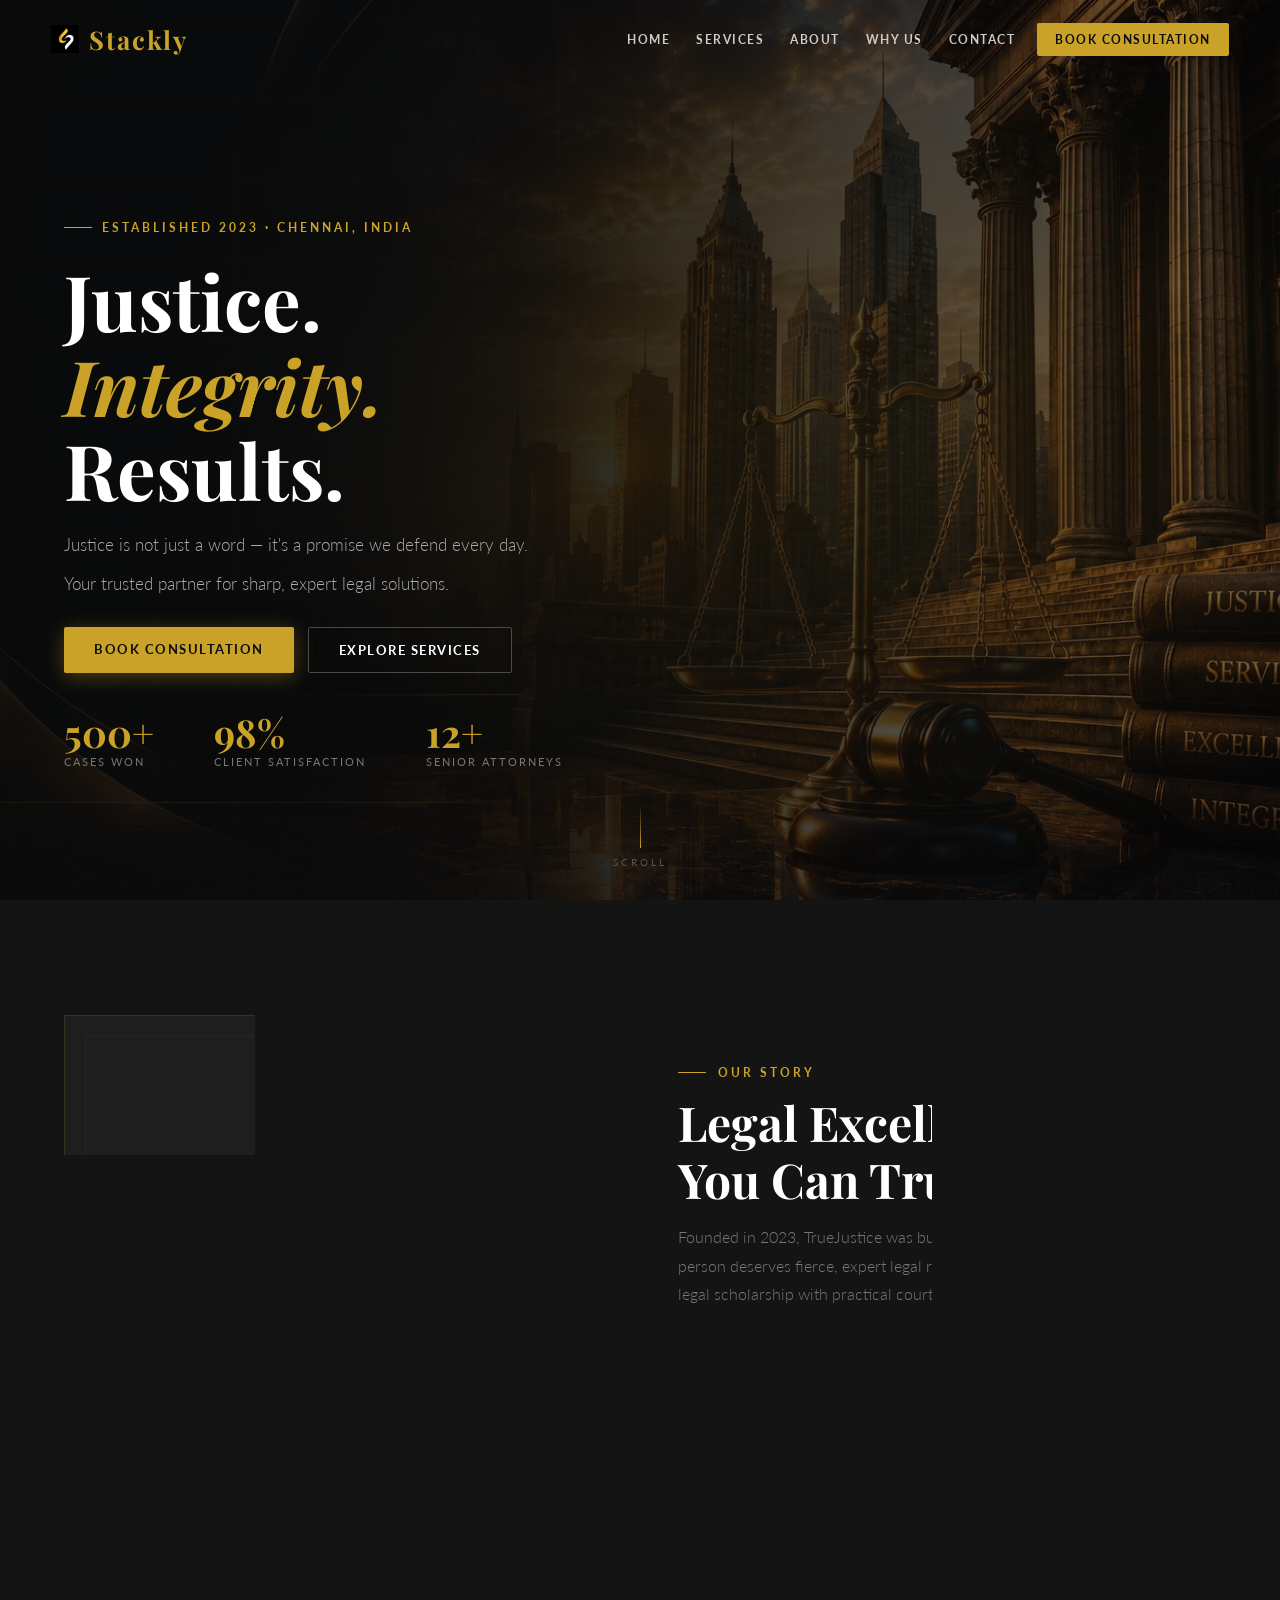
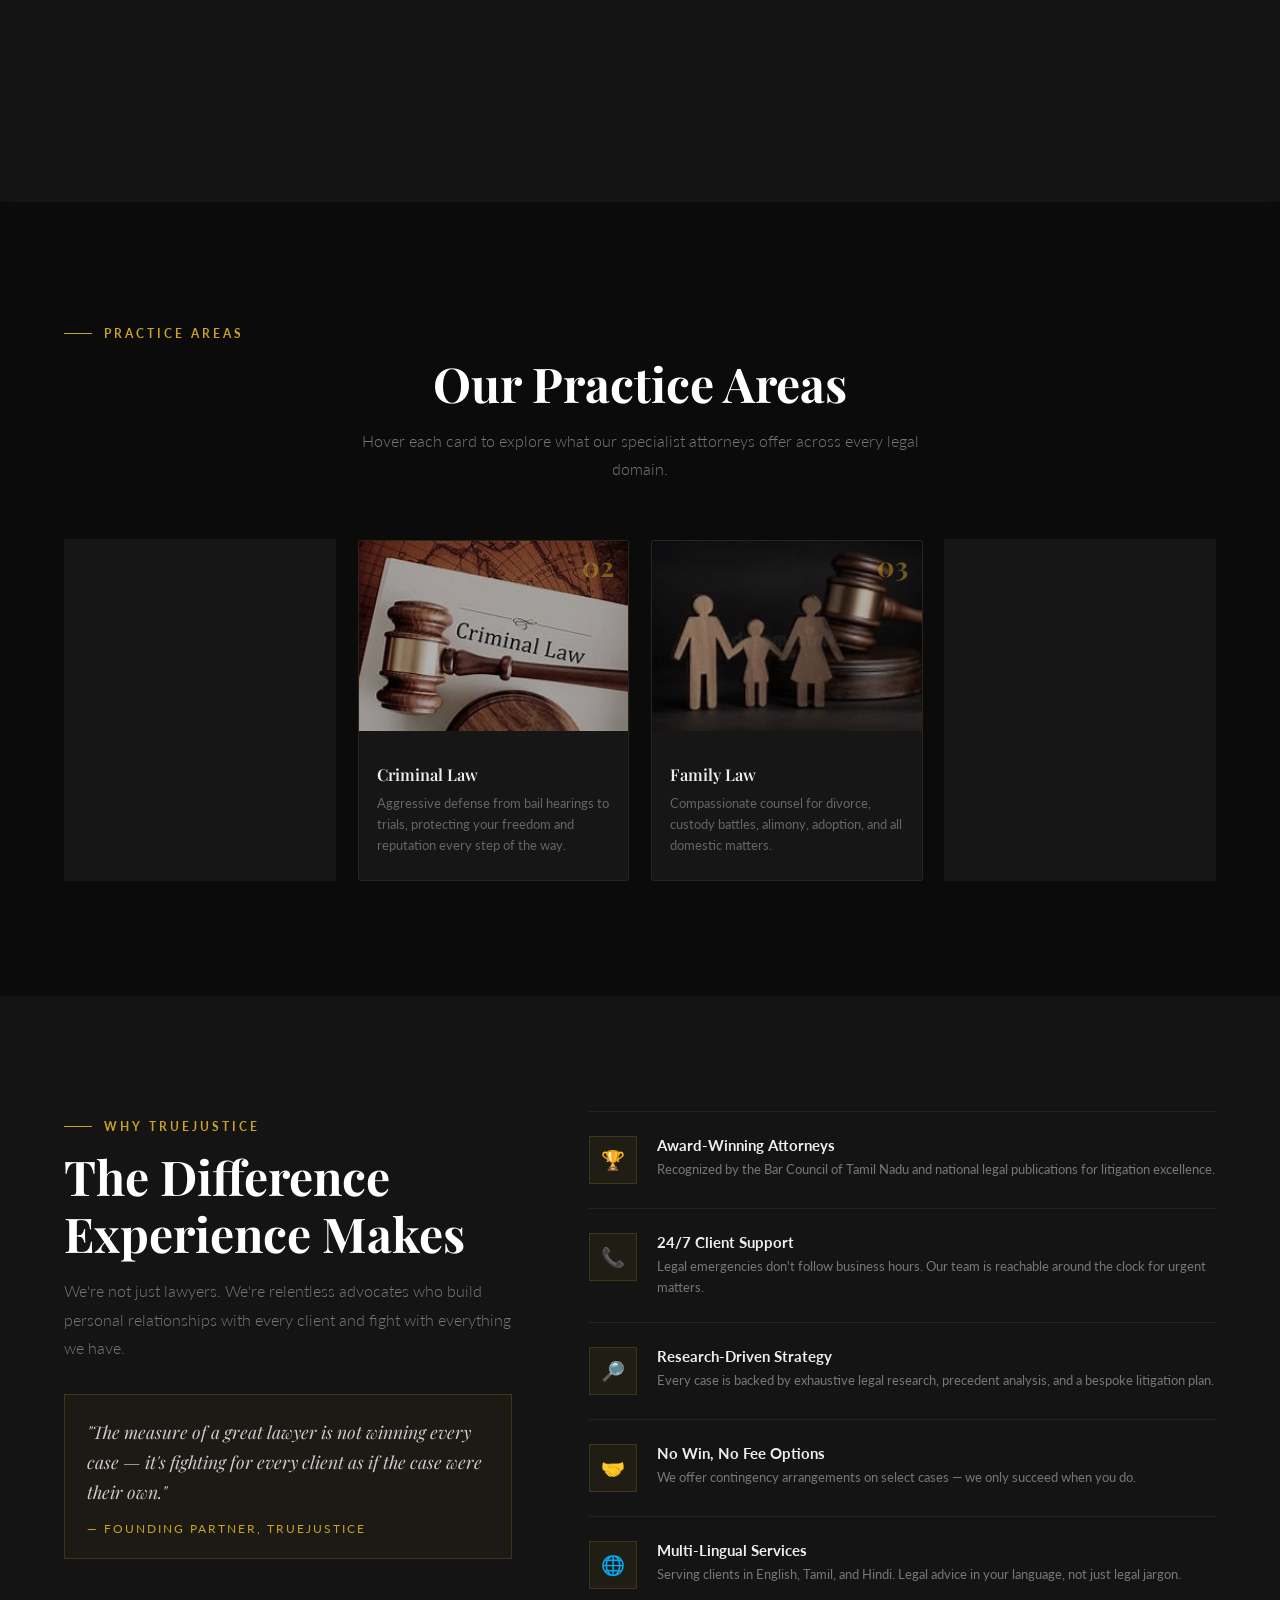
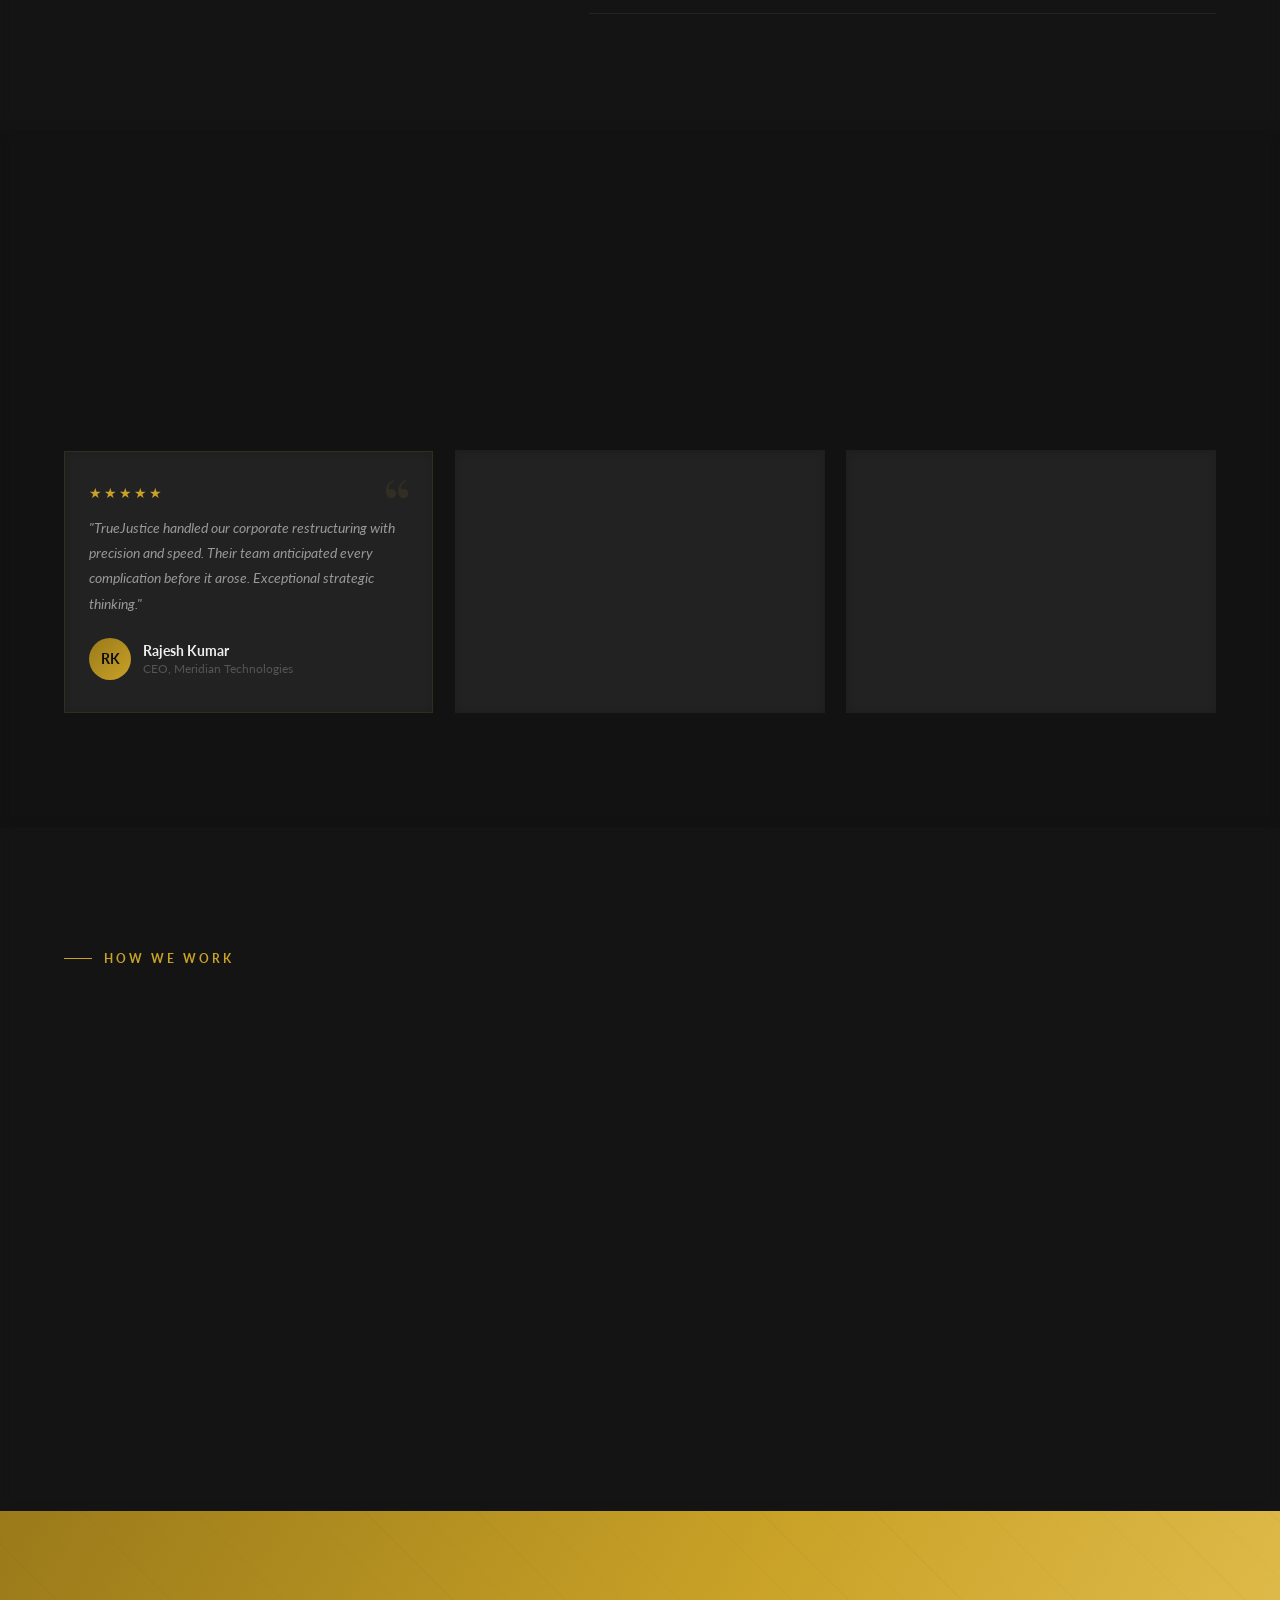
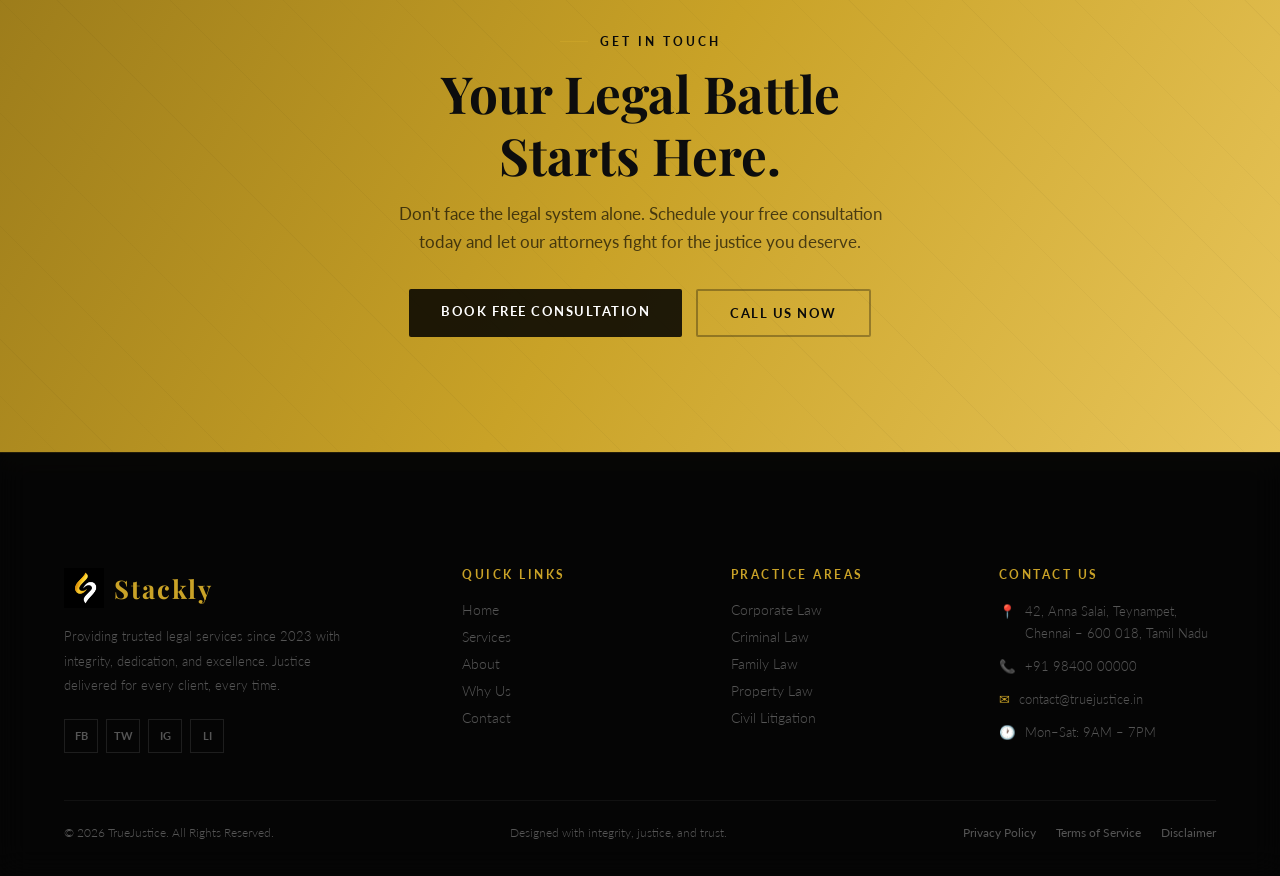
<file: index.html>
<!DOCTYPE html>
<html lang="en">
<head>
  <meta charset="UTF-8" />
  <meta name="viewport" content="width=device-width, initial-scale=1.0" />
  <title>TrueJustice</title>
  <link rel="stylesheet" href="./index.css" />
  <link href="https://fonts.googleapis.com/css2?family=Playfair+Display:ital,wght@0,400;0,600;0,700;1,400&family=Lato:wght@300;400;700&display=swap" rel="stylesheet" />
</head>
<body>


  <header class="navbar" id="navbar">
    <a href="./index.html" class="logo"><img src="./assets/Stackly logo.webp" alt="logo">Stackly</a>
    <nav class="nav-links" id="navLinks">
      <a href="./index.html">Home</a>
      <a href="./404page.html">Services</a>
      <a href="./404page.html">About</a>
      <a href="./404page.html">Why Us</a>
      <a href="./404page.html">Contact</a>
      <a href="./404page.html" class="nav-cta">Book Consultation</a>
    </nav>
    <button class="hamburger" id="hamburger" aria-label="Toggle menu">
      <span></span><span></span><span></span>
    </button>
  </header>

 
  <section class="hero" id="home">
    <div class="hero-overlay"></div>
    <div class="hero-grid-lines"></div>
    <div class="hero-inner">
      <div class="hero-content">
        <div class="tag">Established 2023 &middot; Chennai, India</div>
        <h1>Justice.<br><em>Integrity.</em><br>Results.</h1>
        <p>Justice is not just a word — it's a promise we defend every day.</p>
        <p>Your trusted partner for sharp, expert legal solutions.</p>
        <div class="hero-btns">
         <a href="./404page.html" class="btn-primary">Book Consultation</a>
          <a href="./404page.html" class="btn-ghost">Explore Services</a>
        </div>
      </div>
      <div class="hero-stats">
        <div class="stat"><div class="stat-num">500+</div><div class="stat-label">Cases Won</div></div>
        <div class="stat"><div class="stat-num">98%</div><div class="stat-label">Client Satisfaction</div></div>
        <div class="stat"><div class="stat-num">12+</div><div class="stat-label">Senior Attorneys</div></div>
      </div>
    </div>
    <div class="hero-scroll-indicator">
      <div class="scroll-line"></div>
      <span>Scroll</span>
    </div>
  </section>

  <section class="about" id="about">
    <div class="about-visual reveal-left">
      <div class="about-frame"></div>
      <svg class="scales-svg" viewBox="0 0 100 100" fill="none" xmlns="http://www.w3.org/2000/svg">
        <line x1="50" y1="10" x2="50" y2="90" stroke="#c9a227" stroke-width="2"/>
        <line x1="20" y1="30" x2="80" y2="30" stroke="#c9a227" stroke-width="2"/>
        <line x1="20" y1="30" x2="20" y2="55" stroke="#c9a227" stroke-width="1.5"/>
        <line x1="80" y1="30" x2="80" y2="55" stroke="#c9a227" stroke-width="1.5"/>
        <ellipse cx="20" cy="57" rx="12" ry="4" stroke="#c9a227" stroke-width="1.5"/>
        <ellipse cx="80" cy="57" rx="12" ry="4" stroke="#c9a227" stroke-width="1.5"/>
        <rect x="44" y="88" width="12" height="3" stroke="#c9a227" stroke-width="1.5"/>
      </svg>
      <div class="about-badge"><strong>3+</strong><span>Years of<br>Excellence</span></div>
    </div>
    <div class="about-text reveal-right">
      <div class="section-label">Our Story</div>
      <h2 class="section-title">Legal Excellence<br>You Can Trust</h2>
      <p class="section-desc">Founded in 2023, TrueJustice was built on a singular conviction: every person deserves fierce, expert legal representation. We combine rigorous legal scholarship with practical courtroom experience to deliver outcomes that matter.</p>
      <div class="pillars">
        <div class="pillar">
          <div class="pillar-icon">&#9878;</div>
          <h4>Fair Representation</h4>
          <p>Equal dedication for every client, regardless of case complexity.</p>
        </div>
        <div class="pillar">
          <div class="pillar-icon">&#128737;</div>
          <h4>Confidentiality</h4>
          <p>Your privacy is protected with the strictest professional standards.</p>
        </div>
        <div class="pillar">
          <div class="pillar-icon">&#128203;</div>
          <h4>Transparent Fees</h4>
          <p>No hidden charges. Clear billing from the very first consultation.</p>
        </div>
        <div class="pillar">
          <div class="pillar-icon">&#9203;</div>
          <h4>Timely Action</h4>
          <p>We act swiftly to protect your rights and meet every deadline.</p>
        </div>
      </div>
    </div>
  </section>

  <section class="services" id="services">
    <div class="section-label reveal" style="justify-content:center;">Practice Areas</div>
    <h2 class="section-title reveal" style="text-align:center;">Our Practice Areas</h2>
    <p class="section-desc reveal" style="text-align:center;margin:0 auto 56px;">Hover each card to explore what our specialist attorneys offer across every legal domain.</p>
    <div class="cards-grid">
      <div class="card reveal delay-1">
        <div class="card-img-wrap">
          <img src="./assets/coperate.webp" alt="Corporate Law" loading="lazy" onerror="this.style.display='none'">
          <div class="card-num">01</div>
        </div>
        <div class="card-body">
          <div class="card-line"></div>
          <h3>Corporate Law</h3>
          <p>Mergers, acquisitions, compliance, board governance, and commercial contracts for businesses of all sizes.</p>
        </div>
      </div>
      <div class="card reveal delay-2">
        <div class="card-img-wrap">
          <img src="./assets/criminal law.webp" alt="Criminal Law" loading="lazy" onerror="this.style.display='none'">
          <div class="card-num">02</div>
        </div>
        <div class="card-body">
          <div class="card-line"></div>
          <h3>Criminal Law</h3>
          <p>Aggressive defense from bail hearings to trials, protecting your freedom and reputation every step of the way.</p>
        </div>
      </div>
      <div class="card reveal delay-3">
        <div class="card-img-wrap">
          <img src="./assets/Family law.webp" alt="Family Law" loading="lazy" onerror="this.style.display='none'">
          <div class="card-num">03</div>
        </div>
        <div class="card-body">
          <div class="card-line"></div>
          <h3>Family Law</h3>
          <p>Compassionate counsel for divorce, custody battles, alimony, adoption, and all domestic matters.</p>
        </div>
      </div>
      <div class="card reveal delay-4">
        <div class="card-img-wrap">
          <img src="./assets/Property law.webp" alt="Property Law" loading="lazy" onerror="this.style.display='none'">
          <div class="card-num">04</div>
        </div>
        <div class="card-body">
          <div class="card-line"></div>
          <h3>Property Law</h3>
          <p>Land disputes, registration, tenancy rights, real estate due diligence, and encroachment cases.</p>
        </div>
      </div>
    </div>
  </section>

  <section class="why" id="why">
    <div class="why-left reveal-left">
      <div class="section-label">Why TrueJustice</div>
      <h2 class="section-title">The Difference<br>Experience Makes</h2>
      <p class="section-desc">We're not just lawyers. We're relentless advocates who build personal relationships with every client and fight with everything we have.</p>
      <blockquote class="founder-quote">
        <p>"The measure of a great lawyer is not winning every case — it's fighting for every client as if the case were their own."</p>
        <cite>— Founding Partner, TrueJustice</cite>
      </blockquote>
    </div>
    <div class="why-features reveal-right">
      <div class="feature">
        <div class="feature-icon">&#127942;</div>
        <div class="feature-text">
          <h4>Award-Winning Attorneys</h4>
          <p>Recognized by the Bar Council of Tamil Nadu and national legal publications for litigation excellence.</p>
        </div>
      </div>
      <div class="feature">
        <div class="feature-icon">&#128222;</div>
        <div class="feature-text">
          <h4>24/7 Client Support</h4>
          <p>Legal emergencies don't follow business hours. Our team is reachable around the clock for urgent matters.</p>
        </div>
      </div>
      <div class="feature">
        <div class="feature-icon">&#128270;</div>
        <div class="feature-text">
          <h4>Research-Driven Strategy</h4>
          <p>Every case is backed by exhaustive legal research, precedent analysis, and a bespoke litigation plan.</p>
        </div>
      </div>
      <div class="feature">
        <div class="feature-icon">&#129309;</div>
        <div class="feature-text">
          <h4>No Win, No Fee Options</h4>
          <p>We offer contingency arrangements on select cases — we only succeed when you do.</p>
        </div>
      </div>
      <div class="feature">
        <div class="feature-icon">&#127760;</div>
        <div class="feature-text">
          <h4>Multi-Lingual Services</h4>
          <p>Serving clients in English, Tamil, and Hindi. Legal advice in your language, not just legal jargon.</p>
        </div>
      </div>
    </div>
  </section>

  <section class="testimonials" id="testimonials">
    <div class="section-label reveal" style="justify-content:center;">Client Outcomes</div>
    <h2 class="section-title reveal" style="text-align:center;">Voices of Those<br>We've Defended</h2>
    <div class="testi-grid">
      <div class="testi-card reveal delay-1">
        <div class="testi-stars">&#9733;&#9733;&#9733;&#9733;&#9733;</div>
        <p class="testi-text">"TrueJustice handled our corporate restructuring with precision and speed. Their team anticipated every complication before it arose. Exceptional strategic thinking."</p>
        <div class="testi-author">
          <div class="testi-avatar">RK</div>
          <div><div class="testi-name">Rajesh Kumar</div><div class="testi-role">CEO, Meridian Technologies</div></div>
        </div>
      </div>
      <div class="testi-card reveal delay-2">
        <div class="testi-stars">&#9733;&#9733;&#9733;&#9733;&#9733;</div>
        <p class="testi-text">"When I was wrongly accused, I was terrified. TrueJustice stood by me every step, fought aggressively, and secured a full acquittal. I owe them everything."</p>
        <div class="testi-author">
          <div class="testi-avatar">AM</div>
          <div><div class="testi-name">Anitha Moorthy</div><div class="testi-role">Private Individual</div></div>
        </div>
      </div>
      <div class="testi-card reveal delay-3">
        <div class="testi-stars">&#9733;&#9733;&#9733;&#9733;&#9733;</div>
        <p class="testi-text">"Their family law team navigated our custody case with incredible empathy and expertise. They kept our children's best interests at the forefront throughout."</p>
        <div class="testi-author">
          <div class="testi-avatar">SP</div>
          <div><div class="testi-name">Sundar Pillai</div><div class="testi-role">Client — Family Law</div></div>
        </div>
      </div>
    </div>
  </section>

  <section class="process">
    <div class="section-label reveal" style="justify-content:center;">How We Work</div>
    <h2 class="section-title reveal" style="text-align:center;">From First Call<br>to Final Verdict</h2>
    <p class="section-desc reveal" style="text-align:center;margin:0 auto 60px;">A transparent, structured process so you always know where your case stands.</p>
    <div class="process-steps">
      <div class="step reveal delay-1">
        <div class="step-num">1</div>
        <h4>Free Consultation</h4>
        <p>We listen, assess your situation, and advise on realistic outcomes at no charge.</p>
      </div>
      <div class="step reveal delay-2">
        <div class="step-num">2</div>
        <h4>Case Analysis</h4>
        <p>Our team dives deep into facts, precedents, and legal strategies within 48 hours.</p>
      </div>
      <div class="step reveal delay-3">
        <div class="step-num">3</div>
        <h4>Strategy Meeting</h4>
        <p>We present a clear, actionable plan and agree on approach, timeline, and fees.</p>
      </div>
      <div class="step reveal delay-4">
        <div class="step-num">4</div>
        <h4>Representation</h4>
        <p>Your attorney fights relentlessly — in court, in negotiation, or in arbitration.</p>
      </div>
      <div class="step reveal delay-5">
        <div class="step-num">5</div>
        <h4>Resolution</h4>
        <p>We secure the best possible outcome and guide you through every final step.</p>
      </div>
    </div>
  </section>

  <section class="cta" id="contact">
    <div class="cta-inner">
      <div class="section-label" style="justify-content:center;color:#0a0a0a;">Get in Touch</div>
      <h2>Your Legal Battle<br>Starts Here.</h2>
      <p>Don't face the legal system alone. Schedule your free consultation today and let our attorneys fight for the justice you deserve.</p>
      <div class="cta-btns">
        <a href="./404page.html" class="btn-dark">Book Free Consultation</a>
        <a href="./404page.html" class="btn-outline-dark">Call Us Now</a>
      </div>
    </div>
  </section>


  <footer class="footer">
    <div class="footer-grid">
      <div class="footer-brand">
 <div class="brand-header">
   <a href="./index.html"> <img src="./assets/Stackly logo.webp" alt="Stackly Logo" class="footer-logo"></a>
    <span class="brand-name">Stackly</span>
  </div>
        <p>Providing trusted legal services since 2023 with integrity, dedication, and excellence. Justice delivered for every client, every time.</p>
        <div class="social-links">
          <a href="./404page.html" class="social-btn">FB</a>
          <a href="./404page.html" class="social-btn">TW</a>
          <a href="./404page.html" class="social-btn">IG</a>
          <a href="./404page.html" class="social-btn">LI</a>
        </div>
      </div>
      <div class="footer-col">
        <h3>Quick Links</h3>
        <a href="./404page.html">Home</a>
        <a href="./404page.html">Services</a>
        <a href="./404page.html">About</a>
        <a href="./404page.html">Why Us</a>
        <a href="./404page.html">Contact</a>
      </div>
      <div class="footer-col">
        <h3>Practice Areas</h3>
        <a href="./404page.html">Corporate Law</a>
        <a href="./404page.html">Criminal Law</a>
        <a href="./404page.html">Family Law</a>
        <a href="./404page.html">Property Law</a>
        <a href="./404page.html">Civil Litigation</a>
      </div>
      <div class="footer-col">
        <h3>Contact Us</h3>
        <div class="contact-row"><span class="ci">&#128205;</span><span>42, Anna Salai, Teynampet,<br>Chennai – 600 018, Tamil Nadu</span></div>
        <div class="contact-row"><span class="ci">&#128222;</span><span>+91 98400 00000</span></div>
        <div class="contact-row"><span class="ci">&#9993;</span><span>contact@truejustice.in</span></div>
        <div class="contact-row"><span class="ci">&#128336;</span><span>Mon–Sat: 9AM – 7PM</span></div>
      </div>
    </div>
    <hr class="footer-hr" />
    <div class="footer-bottom">
      <p>&copy; 2026 TrueJustice. All Rights Reserved.</p>
      <p class="footer-tagline">Designed with integrity, justice, and trust.</p>
      <div class="footer-legal">
        <a href="./404page.html">Privacy Policy</a>
        <a href="./404page.html">Terms of Service</a>
        <a href="./404page.html">Disclaimer</a>
      </div>
    </div>
  </footer>

  <script src="./index.js"></script>
</body>
</html>
</file>
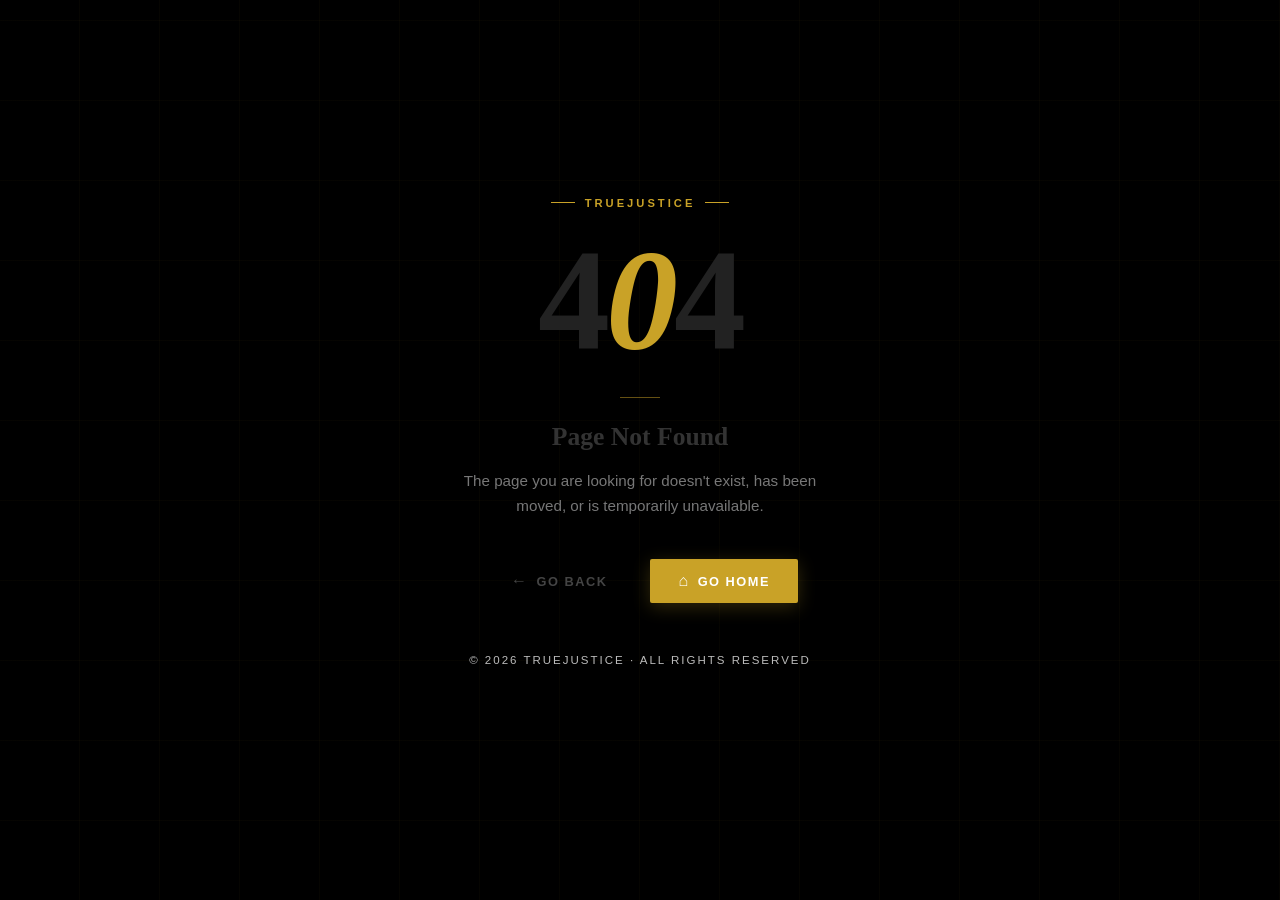
<file: 404page.html>
<!DOCTYPE html>
<html lang="en">
<head>
  <meta charset="UTF-8">
  <meta name="viewport" content="width=device-width, initial-scale=1.0">
  <title>404 - Page Not Found | TrueJustice</title>
  <link rel="stylesheet" href="./404page.css">

  
</head>
<body>

  <div class="container">



    <div class="label">TrueJustice</div>

    <h1>4<span>0</span>4</h1>

    <div class="divider"></div>

    <h2>Page Not Found</h2>
    <p>The page you are looking for doesn't exist, has been moved, or is temporarily unavailable.</p>

    <div class="btn-group">
      <a href="javascript:history.back()" class="btn-ghost">
        <span class="arrow-left">&#8592;</span> Go Back
      </a>
      <a href="./index.html" class="btn-primary">
        <span class="arrow-home">&#8962;</span> Go Home
      </a>
    </div>

    <p class="footer-note">&copy; 2026 TrueJustice &middot; All Rights Reserved</p>
  </div>

</body>
</html>
</file>
<file: index.css>
*, *::before, *::after {
  margin: 0;
  padding: 0;
  box-sizing: border-box;
}

:root {
  --gold:       #c9a227;
  --gold-light: #e8c55a;
  --gold-dark:  #9a7a1a;
  --black:      #0a0a0a;
  --dark:       #111214;
  --dark2:      #1a1c20;
  --dark3:      #22252b;
  --gray:       #888;

  /* fluid spacing tokens */
  --section-px: clamp(18px, 5vw, 100px);
  --section-py: clamp(60px, 9vw, 140px);
}

html {
  scroll-behavior: smooth;
  overflow-x: hidden;
}

body {
  background: var(--black);
  color: #fff;
  font-family: 'Lato', Arial, sans-serif;
  overflow-x: hidden;
  width: 100%;
}

img { display: block; max-width: 100%; }

::-webkit-scrollbar { width: 5px; }
::-webkit-scrollbar-track { background: var(--dark); }
::-webkit-scrollbar-thumb { background: var(--gold-dark); border-radius: 3px; }


.reveal        { opacity: 0; transform: translateY(36px);  transition: opacity .7s ease, transform .7s ease; }
.reveal-left   { opacity: 0; transform: translateX(-36px); transition: opacity .7s ease, transform .7s ease; }
.reveal-right  { opacity: 0; transform: translateX(36px);  transition: opacity .7s ease, transform .7s ease; }
.reveal.visible,
.reveal-left.visible,
.reveal-right.visible { opacity: 1; transform: translate(0); }
.delay-1 { transition-delay: .10s; }
.delay-2 { transition-delay: .20s; }
.delay-3 { transition-delay: .30s; }
.delay-4 { transition-delay: .40s; }
.delay-5 { transition-delay: .50s; }

.section-label {
  display: inline-flex;
  align-items: center;
  gap: 12px;
  font-size: clamp(.65rem, 1.2vw, .75rem);
  letter-spacing: 3px;
  text-transform: uppercase;
  color: var(--gold);
  font-weight: 700;
  margin-bottom: 14px;
}
.section-label::before {
  content: '';
  width: 28px;
  height: 1px;
  background: var(--gold);
  flex-shrink: 0;
}

.section-title {
  font-family: 'Playfair Display', Georgia, serif;
  font-size: clamp(1.8rem, 4vw, 3rem);
  font-weight: 700;
  line-height: 1.18;
  margin-bottom: 16px;
  word-break: break-word;
  overflow-wrap: break-word;
}

.section-desc {
  color: var(--gray);
  line-height: 1.8;
  font-weight: 300;
  font-size: clamp(.85rem, 1.5vw, .98rem);
  max-width: 560px;
}


.btn-primary {
  padding: 14px 30px;
  background: var(--gold);
  color: var(--black);
  border: none;
  font-weight: 700;
  font-size: .82rem;
  letter-spacing: 1.5px;
  text-transform: uppercase;
  cursor: pointer;
  border-radius: 2px;
  box-shadow: 0 4px 20px rgba(201,162,39,.35);
  transition: background .3s, transform .2s, box-shadow .3s;
  white-space: nowrap;
}
.btn-primary:hover { background: var(--gold-light); transform: translateY(-2px); box-shadow: 0 8px 30px rgba(201,162,39,.45); }
.btn-primary{
  text-decoration: none;
  font-weight: 700;

}
.btn-ghost {
  padding: 14px 30px;
  background: transparent;
  color: #fff;
  border: 1.5px solid rgba(255,255,255,.3);
  font-weight: 700;
  font-size: .82rem;
  letter-spacing: 1.5px;
  text-transform: uppercase;
  cursor: pointer;
  border-radius: 2px;
  text-decoration: none;
  display: inline-block;
  transition: border-color .3s, color .3s, transform .2s;
  white-space: nowrap;
}
.btn-ghost:hover { border-color: var(--gold); color: var(--gold); transform: translateY(-2px); }

.btn-dark {
  text-decoration: none;
  padding: 14px 32px;
  background: var(--black);
  color: #fff;
  border: none;
  font-weight: 700;
  font-size: .82rem;
  letter-spacing: 1.5px;
  text-transform: uppercase;
  cursor: pointer;
  border-radius: 2px;
  transition: background .3s, transform .2s;
  white-space: nowrap;
}
.btn-dark:hover { background: #222; transform: translateY(-2px); }

.btn-outline-dark {
  padding: 14px 32px;
  background: transparent;
  color: var(--black);
  border: 2px solid rgba(0,0,0,.3);
  font-weight: 700;
  font-size: .82rem;
  letter-spacing: 1.5px;
  text-transform: uppercase;
  cursor: pointer;
  border-radius: 2px;
  text-decoration: none;
  display: inline-block;
  transition: border-color .3s, background .3s, transform .2s;
  white-space: nowrap;
}
.btn-outline-dark:hover { background: rgba(0,0,0,.1); border-color: var(--black); transform: translateY(-2px); }


.navbar {
  position: fixed;
  top: 0; left: 0;
  width: 100%;
  z-index: 1000;
  display: flex;
  justify-content: space-between;
  align-items: center;
  padding: 22px clamp(18px, 4vw, 60px);
  background: rgba(10,10,10,0);
  backdrop-filter: blur(0);
  transition: background .4s, backdrop-filter .4s, padding .4s, box-shadow .4s;
}
.navbar.scrolled {
  background: rgba(10,10,10,.95);
  backdrop-filter: blur(14px);
  padding-top: 13px;
  padding-bottom: 13px;
  box-shadow: 0 2px 30px rgba(0,0,0,.5);
}

.logo {
  display: flex;
  align-items: center;
  gap: 10px; /* space between logo & text */
  font-family: 'Playfair Display', Georgia, serif;
  font-size: clamp(1.2rem, 3vw, 1.6rem);
  font-weight: 700;
  color: var(--gold);
  letter-spacing: 2px;
  text-decoration: none;
}

.logo img {
  width: 28px;   
  height: 28px;
  object-fit: contain;
}


.logo span {
  color: #fff;
}

.nav-links {
  display: flex;
  align-items: center;
  gap: 6px;
}
.nav-links a {
  color: #ccc;
  text-decoration: none;
  font-weight: 700;
  font-size: .78rem;
  letter-spacing: 1.5px;
  text-transform: uppercase;
  padding: 4px 10px;
  position: relative;
  transition: color .3s;
}
.nav-links a::after {
  content: '';
  position: absolute;
  bottom: 0; left: 10px;
  width: 0; height: 1.5px;
  background: var(--gold);
  transition: width .3s;
}
.nav-links a:hover { color: var(--gold); }
.nav-links a:hover::after { width: calc(100% - 20px); }

.nav-cta {
  background: var(--gold) !important;
  color: var(--black) !important;
  padding: 9px 18px !important;
  border-radius: 2px !important;
  margin-left: 6px !important;
  transition: background .3s, transform .2s !important;
}
.nav-cta:hover { background: var(--gold-light) !important; transform: translateY(-1px) !important; }
.nav-cta::after { display: none !important; }


.hamburger {
  display: none;
  flex-direction: column;
  justify-content: center;
  gap: 5px;
  background: none;
  border: none;
  cursor: pointer;
  padding: 4px;
  z-index: 1100;
}
.hamburger span {
  display: block;
  width: 24px;
  height: 2px;
  background: #fff;
  border-radius: 2px;
  transition: transform .3s, opacity .3s;
}
.hamburger.open span:nth-child(1) { transform: translateY(7px) rotate(45deg); }
.hamburger.open span:nth-child(2) { opacity: 0; }
.hamburger.open span:nth-child(3) { transform: translateY(-7px) rotate(-45deg); }


.hero {
  position: relative;
  min-height: 100vh;
  display: flex;
  flex-direction: column;
  justify-content: center;
  background: url('./assets/content\ img.webp') center/cover no-repeat;
  overflow: hidden;
}
.hero-overlay {
  position: absolute;
  inset: 0;
  background:
    radial-gradient(ellipse 70% 70% at 70% 50%, rgba(201,162,39,.07) 0%, transparent 70%),
    linear-gradient(to right, rgba(0,0,0,.9) 40%, rgba(0,0,0,.45) 100%);
}
.hero-grid-lines {
  position: absolute;
  inset: 0;
  background-image:
    repeating-linear-gradient(0deg, transparent, transparent 79px, rgba(201,162,39,.025) 80px),
    repeating-linear-gradient(90deg, transparent, transparent 79px, rgba(201,162,39,.025) 80px);
  pointer-events: none;
}

.hero-inner {
  position: relative;
  z-index: 2;
  width: 100%;
  padding: 120px var(--section-px) 40px;
  display: flex;
  flex-direction: column;
  gap: 40px;
}

.hero-content { max-width: 640px; }

.tag {
  display: inline-flex;
  align-items: center;
  gap: 10px;
  font-size: .72rem;
  letter-spacing: 3px;
  text-transform: uppercase;
  color: var(--gold);
  font-weight: 700;
  margin-bottom: 24px;
  opacity: 0;
  animation: fadeUp .8s .3s forwards;
}
.tag::before { content: ''; width: 28px; height: 1px; background: var(--gold); }

.hero h1 {
  font-family: 'Playfair Display', Georgia, serif;
  font-size: clamp(2.6rem, 6vw, 5rem);
  line-height: 1.1;
  font-weight: 700;
  margin-bottom: 20px;
  opacity: 0;
  animation: fadeUp .8s .5s forwards;
}
.hero h1 em { color: var(--gold); font-style: italic; }

.hero p {
  font-size: clamp(.88rem, 1.5vw, 1.05rem);
  color: #bbb;
  max-width: 500px;
  margin-bottom: 10px;
  line-height: 1.7;
  font-weight: 300;
  opacity: 0;
  animation: fadeUp .8s .7s forwards;
}

.hero-btns {
  display: flex;
  gap: 14px;
  flex-wrap: wrap;
  margin-top: 28px;
  opacity: 0;
  animation: fadeUp .8s .9s forwards;
}

.hero-stats {
  display: flex;
  gap: clamp(24px, 5vw, 60px);
  flex-wrap: wrap;
  opacity: 0;
  animation: fadeUp .8s 1.1s forwards;
}
.stat-num {
  font-family: 'Playfair Display', Georgia, serif;
  font-size: clamp(1.8rem, 3.5vw, 2.4rem);
  font-weight: 700;
  color: var(--gold);
  line-height: 1;
}
.stat-label {
  font-size: .68rem;
  letter-spacing: 2px;
  text-transform: uppercase;
  color: var(--gray);
  margin-top: 4px;
}

.hero-scroll-indicator {
  position: absolute;
  bottom: 32px;
  left: 50%;
  transform: translateX(-50%);
  z-index: 2;
  display: flex;
  flex-direction: column;
  align-items: center;
  gap: 8px;
  opacity: 0;
  animation: fadeIn 1s 1.4s forwards;
}
.scroll-line {
  width: 1px;
  height: 44px;
  background: linear-gradient(to bottom, transparent, var(--gold));
  animation: scrollPulse 2s infinite;
}
.hero-scroll-indicator span {
  font-size: .62rem;
  letter-spacing: 3px;
  text-transform: uppercase;
  color: #555;
}


.about {
  display: grid;
  grid-template-columns: 1fr 1fr;
  gap: clamp(32px, 6vw, 90px);
  align-items: center;
  padding: var(--section-py) var(--section-px);
  background: var(--dark2);
}

.about-visual {
  position: relative;
  width: 100%;
  aspect-ratio: 4 / 5;
  background: linear-gradient(135deg, var(--dark3), var(--dark));
  border: 1px solid rgba(201,162,39,.15);
  overflow: hidden;
}
.about-frame {
  position: absolute;
  inset: 20px;
  border: 1px solid rgba(201,162,39,.07);
}
.scales-svg {
  position: absolute;
  top: 50%; left: 50%;
  transform: translate(-50%, -50%);
  width: min(220px, 70%);
  height: auto;
  opacity: .09;
}
.about-badge {
  position: absolute;
  bottom: 0; right: 0;
  background: var(--gold);
  color: var(--black);
  padding: 22px 26px;
  font-family: 'Playfair Display', Georgia, serif;
  text-align: center;
}
.about-badge strong { display: block; font-size: 2rem; line-height: 1; }
.about-badge span { font-size: .68rem; letter-spacing: 1.5px; text-transform: uppercase; }

.pillars {
  display: grid;
  grid-template-columns: 1fr 1fr;
  gap: 14px;
  margin-top: 32px;
}
.pillar {
  padding: 18px;
  border: 1px solid rgba(201,162,39,.12);
  background: rgba(201,162,39,.03);
  transition: border-color .3s, background .3s;
}
.pillar:hover { border-color: rgba(201,162,39,.35); background: rgba(201,162,39,.07); }
.pillar-icon { font-size: 1.3rem; margin-bottom: 8px; }
.pillar h4 { font-size: .86rem; font-weight: 700; margin-bottom: 5px; }
.pillar p { font-size: .78rem; color: #777; line-height: 1.5; }


.services {
  padding: var(--section-py) var(--section-px);
  background: var(--black);
}

.cards-grid {
  display: grid;
  grid-template-columns: repeat(auto-fit, minmax(240px, 1fr));
  gap: 22px;
  margin-top: 0;
}

.card {
  background: var(--dark2);
  border-radius: 3px;
  overflow: hidden;
  border: 1px solid rgba(201,162,39,.08);
  transition: transform .4s, box-shadow .4s, border-color .3s;
  cursor: pointer;
}
.card:hover { transform: translateY(-12px); box-shadow: 0 20px 50px rgba(0,0,0,.4); border-color: rgba(201,162,39,.3); }

.card-img-wrap { position: relative; overflow: hidden; }
.card-img-wrap img {
  width: 100%;
  height: 190px;
  object-fit: cover;
  filter: brightness(.7) saturate(.7);
  transition: filter .5s, transform .6s;
}
.card:hover .card-img-wrap img { filter: brightness(.9) saturate(1); transform: scale(1.07); }

.card-num {
  position: absolute;
  top: 12px; right: 14px;
  font-family: 'Playfair Display', Georgia, serif;
  font-size: 1.7rem;
  font-weight: 700;
  color: rgba(201,162,39,.5);
  line-height: 1;
}
.card-body { padding: 20px 18px 24px; }
.card-line {
  width: 26px; height: 2px;
  background: var(--gold);
  margin-bottom: 10px;
  transform: scaleX(0);
  transform-origin: left;
  transition: transform .35s;
}
.card:hover .card-line { transform: scaleX(1); }
.card-body h3 { font-family: 'Playfair Display', Georgia, serif; font-size: 1.02rem; font-weight: 600; margin-bottom: 8px; }
.card-body p { font-size: .82rem; color: #777; line-height: 1.6; }


.why {
  display: grid;
  grid-template-columns: 1fr 1.4fr;
  gap: clamp(32px, 6vw, 90px);
  align-items: start;
  padding: var(--section-py) var(--section-px);
  background: var(--dark2);
}

.founder-quote {
  margin-top: 32px;
  padding: 22px;
  border: 1px solid rgba(201,162,39,.2);
  background: rgba(201,162,39,.04);
}
.founder-quote p {
  font-family: 'Playfair Display', Georgia, serif;
  font-size: clamp(.95rem, 1.5vw, 1.1rem);
  font-style: italic;
  color: #ccc;
  line-height: 1.7;
  margin-bottom: 10px;
}
.founder-quote cite { font-size: .72rem; letter-spacing: 2px; text-transform: uppercase; color: var(--gold); font-style: normal; }

.why-features { display: flex; flex-direction: column; }
.feature {
  display: flex;
  gap: 20px;
  padding: 24px 0;
  border-bottom: 1px solid rgba(255,255,255,.06);
  transition: padding-left .3s;
  cursor: default;
  align-items: flex-start;
}
.feature:first-child { border-top: 1px solid rgba(255,255,255,.06); }
.feature:hover { padding-left: 6px; }
.feature-icon {
  width: 48px; height: 48px;
  flex-shrink: 0;
  background: rgba(201,162,39,.08);
  border: 1px solid rgba(201,162,39,.18);
  display: flex;
  align-items: center;
  justify-content: center;
  font-size: 1.2rem;
  transition: background .3s, border-color .3s;
}
.feature:hover .feature-icon { background: rgba(201,162,39,.16); border-color: rgba(201,162,39,.5); }
.feature-text h4 { font-size: .92rem; font-weight: 700; margin-bottom: 5px; }
.feature-text p { font-size: .82rem; color: var(--gray); line-height: 1.6; }

.testimonials {
  padding: var(--section-py) var(--section-px);
  background: var(--black);
}
.testi-grid {
  display: grid;
  grid-template-columns: repeat(3, 1fr);
  gap: 22px;
  margin-top: 56px;
}
.testi-card {
  background: var(--dark2);
  border: 1px solid rgba(201,162,39,.1);
  padding: 32px 24px;
  position: relative;
  transition: border-color .3s, transform .3s;
}
.testi-card:hover { border-color: rgba(201,162,39,.35); transform: translateY(-4px); }
.testi-card::before {
  content: '\201C';
  position: absolute;
  top: 14px; right: 20px;
  font-family: 'Playfair Display', Georgia, serif;
  font-size: 4.5rem;
  color: rgba(201,162,39,.1);
  line-height: 1;
}
.testi-stars { color: var(--gold); font-size: .88rem; margin-bottom: 14px; letter-spacing: 2px; }
.testi-text { font-size: .88rem; line-height: 1.8; color: #bbb; margin-bottom: 22px; font-style: italic; }
.testi-author { display: flex; align-items: center; gap: 12px; }
.testi-avatar {
  width: 42px; height: 42px;
  border-radius: 50%;
  background: linear-gradient(135deg, var(--gold-dark), var(--gold));
  display: flex;
  align-items: center;
  justify-content: center;
  font-weight: 700;
  font-size: .88rem;
  color: var(--black);
  flex-shrink: 0;
}
.testi-name { font-weight: 700; font-size: .88rem; }
.testi-role { font-size: .76rem; color: #666; margin-top: 2px; }


.process {
  padding: var(--section-py) var(--section-px);
  background: var(--dark2);
}
.process-steps {
  display: flex;
  gap: 0;
  position: relative;
}
.process-steps::before {
  content: '';
  position: absolute;
  top: 34px;
  left: 10%; right: 10%;
  height: 1px;
  background: linear-gradient(to right, transparent, rgba(201,162,39,.3), transparent);
}
.step { flex: 1; padding: 0 14px; text-align: center; }
.step-num {
  width: 68px; height: 68px;
  border-radius: 50%;
  background: var(--dark3);
  border: 1px solid rgba(201,162,39,.2);
  display: flex;
  align-items: center;
  justify-content: center;
  font-family: 'Playfair Display', Georgia, serif;
  font-size: 1.3rem;
  font-weight: 700;
  color: var(--gold);
  margin: 0 auto 22px;
  position: relative;
  z-index: 1;
  transition: background .3s, border-color .3s, box-shadow .3s;
}
.step:hover .step-num { background: rgba(201,162,39,.1); border-color: var(--gold); box-shadow: 0 0 26px rgba(201,162,39,.2); }
.step h4 { font-size: .92rem; font-weight: 700; margin-bottom: 8px; }
.step p { font-size: .8rem; color: #777; line-height: 1.6; max-width: 160px; margin: 0 auto; }


.cta {
  background: linear-gradient(120deg, var(--gold-dark), var(--gold), var(--gold-light));
  padding: var(--section-py) var(--section-px);
  text-align: center;
  position: relative;
  overflow: hidden;
}
.cta::before {
  content: '';
  position: absolute;
  inset: 0;
  background: repeating-linear-gradient(45deg, transparent, transparent 39px, rgba(0,0,0,.04) 40px);
}
.cta-inner { position: relative; z-index: 1; }
.cta h2 {
  font-family: 'Playfair Display', Georgia, serif;
  font-size: clamp(1.8rem, 4vw, 3.2rem);
  color: var(--black);
  font-weight: 700;
  margin-bottom: 14px;
  line-height: 1.2;
}
.cta p { color: rgba(0,0,0,.65); font-size: clamp(.88rem, 1.5vw, 1.05rem); max-width: 520px; margin: 0 auto 32px; line-height: 1.7; }
.cta-btns { display: flex; gap: 14px; justify-content: center; flex-wrap: wrap; }


.footer {
  background: black;
  padding: var(--section-py) var(--section-px) 36px;
  border-top: 1px solid rgba(201,162,39,.15);
}
.footer-grid {
  display: grid;
  grid-template-columns: 1.6fr 1fr 1fr 1fr;
  gap: clamp(28px, 4vw, 56px);
  margin-bottom: 44px;
}
.footer-brand .logo { display: block; font-size: 1.5rem; }
.footer-brand p { font-size: .84rem; color: #666; line-height: 1.8; max-width: 280px; margin-bottom: 22px; font-weight: 300; }

.social-links { display: flex; gap: 8px; }
.social-btn {
  width: 34px; height: 34px;
  border: 1px solid rgba(201,162,39,.2);
  display: flex;
  align-items: center;
  justify-content: center;
  font-size: .68rem;
  color: #666;
  text-decoration: none;
  font-weight: 700;
  transition: border-color .3s, color .3s, background .3s;
}
.social-btn:hover { border-color: var(--gold); color: var(--gold); background: rgba(201,162,39,.08); }

.footer-col h3 {
  font-size: .72rem;
  letter-spacing: 2.5px;
  text-transform: uppercase;
  color: var(--gold);
  font-weight: 700;
  margin-bottom: 20px;
}
.footer-col a {
  display: block;
  color: #666;
  text-decoration: none;
  font-size: .86rem;
  margin-bottom: 10px;
  font-weight: 300;
  transition: color .3s, transform .2s;
}
.footer-col a:hover { color: #fff; transform: translateX(4px); }

.contact-row {
  display: flex;
  align-items: flex-start;
  gap: 9px;
  font-size: .83rem;
  color: #666;
  margin-bottom: 12px;
  font-weight: 300;
  line-height: 1.6;
}
.ci { color: var(--gold); flex-shrink: 0; }

.footer-hr { border: none; border-top: 1px solid rgba(255,255,255,.06); margin-bottom: 24px; }

.footer-bottom {
  display: flex;
  justify-content: space-between;
  align-items: center;
  flex-wrap: wrap;
  gap: 10px;
}
.footer-bottom p { font-size: .78rem; color: #555; font-weight: 300; }
.footer-tagline { color: #444; }
.footer-legal { display: flex; gap: 20px; }
.footer-legal a { font-size: .78rem; color: #555; text-decoration: none; transition: color .3s; }
.footer-legal a:hover { color: var(--gold); }


.brand-header {
  display: flex;
  align-items: center;
  gap: 10px;
  margin-bottom: 16px;
}


.footer-logo {
  width: 40px;
  height: 40px;
  object-fit: contain;
}


.brand-name {
   display: flex;
  align-items: center;
  gap: 10px; /* space between logo & text */
  font-family: 'Playfair Display', Georgia, serif;
  font-size: clamp(1.2rem, 3vw, 1.6rem);
  font-weight: 700;
  color: var(--gold);
  letter-spacing: 2px;
  text-decoration: none;
}

/* ==========================================
   DARK GOLD THEME — transparent black
========================================== */

:root {
  --gold:       #c9a227;
  --gold-light: #e8c55a;
  --gold-dark:  #9a7a1a;
  --black:      #0d0d0d;
  --dark:       rgba(255,255,255,0.03);
  --dark2:      rgba(255,255,255,0.05);
  --dark3:      rgba(255,255,255,0.08);
  --gray:       #777;
}

body {
  background: #0d0d0d;
  color: #fff;
}

/* Navbar */
.navbar.scrolled {
  background: rgba(10,10,10,0.75);
  backdrop-filter: blur(18px);
  box-shadow: 0 2px 30px rgba(0,0,0,0.6);
}
.nav-links a { color: #ccc; }

/* Hero */
.hero-overlay {
  background:
    radial-gradient(ellipse 70% 70% at 70% 50%, rgba(201,162,39,.08) 0%, transparent 70%),
    linear-gradient(to right, rgba(10,10,10,.92) 40%, rgba(10,10,10,.55) 100%);
}
.hero h1 { color: #fff; }
.hero p  { color: #aaa; }

/* Section text */
.section-title { color: #fff; }
.section-desc  { color: #777; }

/* About */
.about { background: rgba(255,255,255,0.03); backdrop-filter: blur(6px); }
.about-visual {
  background: rgba(255,255,255,0.04);
  border: 1px solid rgba(201,162,39,0.15);
}
.about-frame { border: 1px solid rgba(201,162,39,0.06); }

.pillar {
  background: rgba(201,162,39,0.04);
  border: 1px solid rgba(201,162,39,0.12);
}
.pillar h4 { color: #eee; }
.pillar p  { color: #666; }

/* Service cards */
.services { background: rgba(10,10,10,0.5); backdrop-filter: blur(8px); }
.card {
  background: rgba(255,255,255,0.05);
  border: 1px solid rgba(201,162,39,0.1);
  backdrop-filter: blur(6px);
}
.card:hover { border-color: rgba(201,162,39,0.35); }
.card-body h3 { color: #eee; }
.card-body p  { color: #666; }

/* Why section */
.why { background: rgba(255,255,255,0.03); backdrop-filter: blur(6px); }
.feature       { border-bottom: 1px solid rgba(255,255,255,0.07); }
.feature:first-child { border-top: 1px solid rgba(255,255,255,0.07); }
.feature-text h4 { color: #eee; }
.feature-text p  { color: #777; }
.feature-icon {
  background: rgba(201,162,39,0.07);
  border: 1px solid rgba(201,162,39,0.18);
}
.founder-quote {
  background: rgba(201,162,39,0.04);
  border: 1px solid rgba(201,162,39,0.2);
}
.founder-quote p { color: #ccc; }

/* Testimonials */
.testimonials { background: rgba(255,255,255,0.025); backdrop-filter: blur(6px); }
.testi-card {
  background: rgba(255,255,255,0.05);
  border: 1px solid rgba(201,162,39,0.1);
  backdrop-filter: blur(6px);
}
.testi-card:hover { border-color: rgba(201,162,39,0.35); }
.testi-text  { color: #999; }
.testi-name  { color: #eee; }
.testi-role  { color: #555; }
.testi-card::before { color: rgba(201,162,39,0.1); }

/* Process */
.process { background: rgba(255,255,255,0.03); backdrop-filter: blur(6px); }
.step-num {
  background: rgba(255,255,255,0.04);
  border: 1px solid rgba(201,162,39,0.2);
}
.step h4 { color: #eee; }
.step p  { color: #777; }

/* CTA — stays gold gradient */
.cta p { color: rgba(0,0,0,0.65); }

/* Buttons */
.btn-ghost {
  color: #fff;
  border: 1.5px solid rgba(255,255,255,0.25);
}
.btn-ghost:hover { border-color: var(--gold); color: var(--gold); }

.btn-dark {
  background: rgba(0,0,0,0.85);
  color: #fff;
}
.btn-dark:hover { background: rgba(0,0,0,0.95); }

.btn-outline-dark {
  color: #0a0a0a;
  border: 2px solid rgba(0,0,0,0.3);
}

/* Footer */
.footer {
  background: rgba(0,0,0,0.6);
  backdrop-filter: blur(14px);
  border-top: 1px solid rgba(201,162,39,0.15);
}
.footer-brand p,
.footer-col a,
.contact-row,
.footer-bottom p,
.footer-legal a { color: #555; }
.footer-col a:hover,
.footer-legal a:hover { color: #fff; }

.social-btn {
  color: #555;
  border: 1px solid rgba(255,255,255,0.1);
}
.social-btn:hover { border-color: var(--gold); color: var(--gold); }

.footer-hr { border-top: 1px solid rgba(255,255,255,0.05); }

/* Mobile menu stays dark */
@media (max-width: 1024px) {
  .navbar { background: rgba(10,10,10,0.85) !important; backdrop-filter: blur(14px); }
  .nav-links { background: rgba(10,10,10,0.98); }
  .nav-links a { color: #ccc; }
  .hamburger span { background: #fff; }
}

@keyframes fadeUp {
  from { opacity: 0; transform: translateY(28px); }
  to   { opacity: 1; transform: translateY(0); }
}
@keyframes fadeIn {
  from { opacity: 0; }
  to   { opacity: 1; }
}
@keyframes scrollPulse {
  0%, 100% { opacity: .3; }
  50%       { opacity: 1; }
}


@media (max-width: 480px) {
  .navbar { background: #000 !important; }
  .nav-links {
    display: none;
    position: fixed;
    top: 0; left: 0;
    width: 100%; height: 100vh;
    background: rgba(10,10,10,.98);
    flex-direction: column;
    justify-content: center;
    align-items: center;
    gap: 28px;
    z-index: 1050;
  }
  .nav-links.open { display: flex; }
  .nav-links a { font-size: 1rem; padding: 6px 0; }
  .nav-cta { margin-left: 0 !important; }
  .hamburger { display: flex; }


  .hero-inner { padding-top: 100px; padding-bottom: 50px; }
  .hero h1 { font-size: clamp(2.2rem, 9vw, 2.8rem); }
  .hero-btns { flex-direction: column; }
  .btn-primary, .btn-ghost { width: 100%; text-align: center; }
  .hero-stats { gap: 22px; }
  .hero-scroll-indicator { display: none; }

  .about { grid-template-columns: 1fr; gap: 32px; }
  .about-visual { aspect-ratio: 4 / 3; max-width: 100%; }
  .pillars { grid-template-columns: 1fr; gap: 10px; }

 
  .cards-grid { grid-template-columns: 1fr; gap: 16px; }

 
  .why { grid-template-columns: 1fr; gap: 36px; }
  .testi-grid { grid-template-columns: 1fr; gap: 16px; margin-top: 36px; }

  .process-steps { flex-direction: column; gap: 28px; }
  .process-steps::before { display: none; }
  .step { flex: none; padding: 0; }
  .step p { max-width: 100%; }

  
  .cta-btns { flex-direction: column; align-items: center; }
  .btn-dark, .btn-outline-dark { width: 100%; text-align: center; }


  .footer-grid { grid-template-columns: 1fr; gap: 28px; }
  .footer-brand p { max-width: 100%; }
  .footer-bottom { flex-direction: column; align-items: flex-start; gap: 10px; }
  .footer-legal { flex-wrap: wrap; gap: 12px; }
}

@media (min-width: 481px) and (max-width: 768px) {
  
  .navbar { background: #000 !important; }
  .nav-links {
    display: none;
    position: fixed;
    top: 0; left: 0;
    width: 100%; height: 100vh;
    background: rgba(10,10,10,.98);
    flex-direction: column;
    justify-content: center;
    align-items: center;
    gap: 28px;
    z-index: 1050;
  }
  .nav-links.open { display: flex; }
  .nav-links a { font-size: 1rem; }
  .nav-cta { margin-left: 0 !important; }
  .hamburger { display: flex; }

 
  .hero-inner { padding-top: 110px; }
  .hero-btns { flex-wrap: wrap; }
  .hero-scroll-indicator { display: none; }

  .about { grid-template-columns: 1fr; gap: 40px; }
  .about-visual { aspect-ratio: 16 / 9; max-width: 560px; margin: 0 auto; }
  .pillars { grid-template-columns: 1fr 1fr; }

  .cards-grid { grid-template-columns: 1fr 1fr; }

  .why { grid-template-columns: 1fr; gap: 44px; }

  
  .testi-grid { grid-template-columns: 1fr 1fr; gap: 18px; margin-top: 40px; }
  .testi-card:last-child { grid-column: 1 / -1; max-width: 420px; margin: 0 auto; }

  
  .process-steps { flex-wrap: wrap; justify-content: center; gap: 36px 20px; }
  .process-steps::before { display: none; }
  .step { flex: 0 0 calc(33.33% - 14px); min-width: 140px; }
  .step p { max-width: 100%; }

  
  .footer-grid { grid-template-columns: 1fr 1fr; gap: 32px; }
  .footer-bottom { flex-direction: column; align-items: flex-start; }
}

@media (min-width: 769px) and (max-width: 1024px) {
  .hamburger { display: flex; }
  .nav-links {
    display: none;
    position: fixed;
    top: 0; left: 0;
    width: 100%; height: 100vh;
    background: rgba(10,10,10,.98);
    flex-direction: column;
    justify-content: center;
    align-items: center;
    gap: 28px;
    z-index: 1050;
  }
  .nav-links.open { display: flex; }
  .nav-links a { font-size: 1rem; }
  .nav-cta { margin-left: 0 !important; }

  .about { gap: 40px; }
  .why { grid-template-columns: 1fr 1fr; gap: 40px; }
  .testi-grid { grid-template-columns: 1fr 1fr; }
  .testi-card:last-child { grid-column: 1 / -1; max-width: 440px; margin: 0 auto; }
  .footer-grid { grid-template-columns: 1fr 1fr; gap: 36px; }

 
  .cards-grid {
    grid-template-columns: repeat(4, 1fr);
    gap: 14px;
  }
  .card-img-wrap img { height: 150px; }
  .card-body { padding: 14px 12px 18px; }
  .card-body h3 { font-size: .88rem; }
  .card-body p  { font-size: .75rem; }
  .card-num { font-size: 1.3rem; }
}

@media (min-width: 1025px) {
  .hamburger { display: none; }
  .nav-links { display: flex !important; position: static; height: auto; background: none; flex-direction: row; }
}


@media (min-width: 1441px) {
  .navbar { padding: 26px clamp(80px, 6vw, 120px); }
  .hero h1 { font-size: clamp(4.5rem, 6vw, 6rem); }
  .section-title { font-size: clamp(2.6rem, 3.5vw, 3.6rem); }
  .footer-grid { grid-template-columns: 1.6fr 1fr 1fr 1fr; }
}


@media (min-width: 2560px) {
  html { font-size: 20px; }
  .navbar { padding: 32px 200px; }
  .logo { font-size: 2rem; }
  .hero h1 { font-size: 8rem; }
  .hero-inner { padding-left: 200px; padding-right: 200px; }
  .section-title { font-size: 4rem; }
  .step-num { width: 86px; height: 86px; font-size: 1.8rem; }
  .footer-grid { gap: 80px; }
}
</file>
<file: 404page.css>
*, *::before, *::after { margin: 0; padding: 0; box-sizing: border-box; }

    :root {
      --gold:       #c9a227;
      --gold-light: #e8c55a;
      --gold-dark:  #9a7a1a;
      --black:      #ffffff;
      --dark:       #f8f9fa;
      --dark2:      #ffffff;
      --dark3:      #f1f3f5;
      --gray:       #666666;
    }

    html { scroll-behavior: smooth; }

    body {
      background:black;
      color: #222;
      font-family: 'Lato', Arial, sans-serif;
      min-height: 100vh;
      display: flex;
      align-items: center;
      justify-content: center;
      overflow: hidden;
      position: relative;
    }

    /* Subtle grid background */
    body::before {
      content: '';
      position: fixed;
      inset: 0;
      background-image:
        repeating-linear-gradient(0deg, transparent, transparent 79px, rgba(201,162,39,.06) 80px),
        repeating-linear-gradient(90deg, transparent, transparent 79px, rgba(201,162,39,.06) 80px);
      pointer-events: none;
      z-index: 0;
    }

    .container {
      position: relative;
      z-index: 1;
      text-align: center;
      padding: 40px 24px;
      max-width: 560px;
      width: 100%;
      animation: fadeUp .8s .2s both;
    }

    .scales-icon {
      display: block;
      margin: 0 auto 32px;
      opacity: .18;
      width: 72px;
      height: 72px;
    }

    .label {
      display: inline-flex;
      align-items: center;
      gap: 10px;
      font-size: .7rem;
      letter-spacing: 3px;
      text-transform: uppercase;
      color: var(--gold);
      font-weight: 700;
      margin-bottom: 20px;
    }
    .label::before, .label::after {
      content: '';
      width: 24px;
      height: 1px;
      background: var(--gold);
      flex-shrink: 0;
    }

    h1 {
      font-family: 'Playfair Display', Georgia, serif;
      font-size: clamp(5rem, 18vw, 9rem);
      font-weight: 700;
      line-height: 1;
      color: #222;
      letter-spacing: -4px;
      margin-bottom: 8px;
      position: relative;
    }

    h1 span {
      color: var(--gold);
      font-style: italic;
    }

    h2 {
      font-family: 'Playfair Display', Georgia, serif;
      font-size: clamp(1.2rem, 4vw, 1.6rem);
      font-weight: 600;
      color: #333;
      margin-bottom: 16px;
    }

    p {
      color: #777;
      font-size: .95rem;
      line-height: 1.7;
      font-weight: 300;
      margin-bottom: 40px;
      max-width: 400px;
      margin-left: auto;
      margin-right: auto;
    }

    .divider {
      width: 40px;
      height: 1px;
      background: var(--gold);
      margin: 24px auto;
      opacity: .5;
    }

    .btn-group {
      display: flex;
      gap: 14px;
      justify-content: center;
      flex-wrap: wrap;
    }

    .btn-primary {
      padding: 13px 28px;
      background: var(--gold);
      color: #fff;
      border: none;
      font-family: 'Lato', sans-serif;
      font-weight: 700;
      font-size: .8rem;
      letter-spacing: 1.5px;
      text-transform: uppercase;
      cursor: pointer;
      border-radius: 2px;
      text-decoration: none;
      display: inline-flex;
      align-items: center;
      gap: 8px;
      box-shadow: 0 4px 18px rgba(201,162,39,.25);
      transition: background .3s, transform .2s, box-shadow .3s;
    }
    .btn-primary:hover {
      background: var(--gold-light);
      transform: translateY(-2px);
      box-shadow: 0 8px 28px rgba(201,162,39,.35);
    }

    .btn-ghost {
      padding: 13px 28px;
      background: transparent;
      color: #444;
      border: 1.5px solid rgba(0,0,0,.18);
      font-family: 'Lato', sans-serif;
      font-weight: 700;
      font-size: .8rem;
      letter-spacing: 1.5px;
      text-transform: uppercase;
      cursor: pointer;
      border-radius: 2px;
      text-decoration: none;
      display: inline-flex;
      align-items: center;
      gap: 8px;
      transition: border-color .3s, color .3s, transform .2s, background .3s;
    }
    .btn-ghost:hover {
      border-color: var(--gold);
      color: var(--gold);
      background: rgba(201,162,39,.05);
      transform: translateY(-2px);
    }

    /* Arrow icons */
    .arrow-left { font-size: 1rem; line-height: 1; }
    .arrow-home { font-size: 1rem; line-height: 1; }

    .footer-note {
      margin-top: 48px;
      font-size: .72rem;
      letter-spacing: 2px;
      text-transform: uppercase;
      color: #bbb;
      font-weight: 400;
    }

    @keyframes fadeUp {
      from { opacity: 0; transform: translateY(30px); }
      to   { opacity: 1; transform: translateY(0); }
    }

    @media (max-width: 480px) {
      h1 { letter-spacing: -2px; }
      .btn-group { flex-direction: column; align-items: center; }
      .btn-primary, .btn-ghost { width: 100%; justify-content: center; }
    }
</file>
